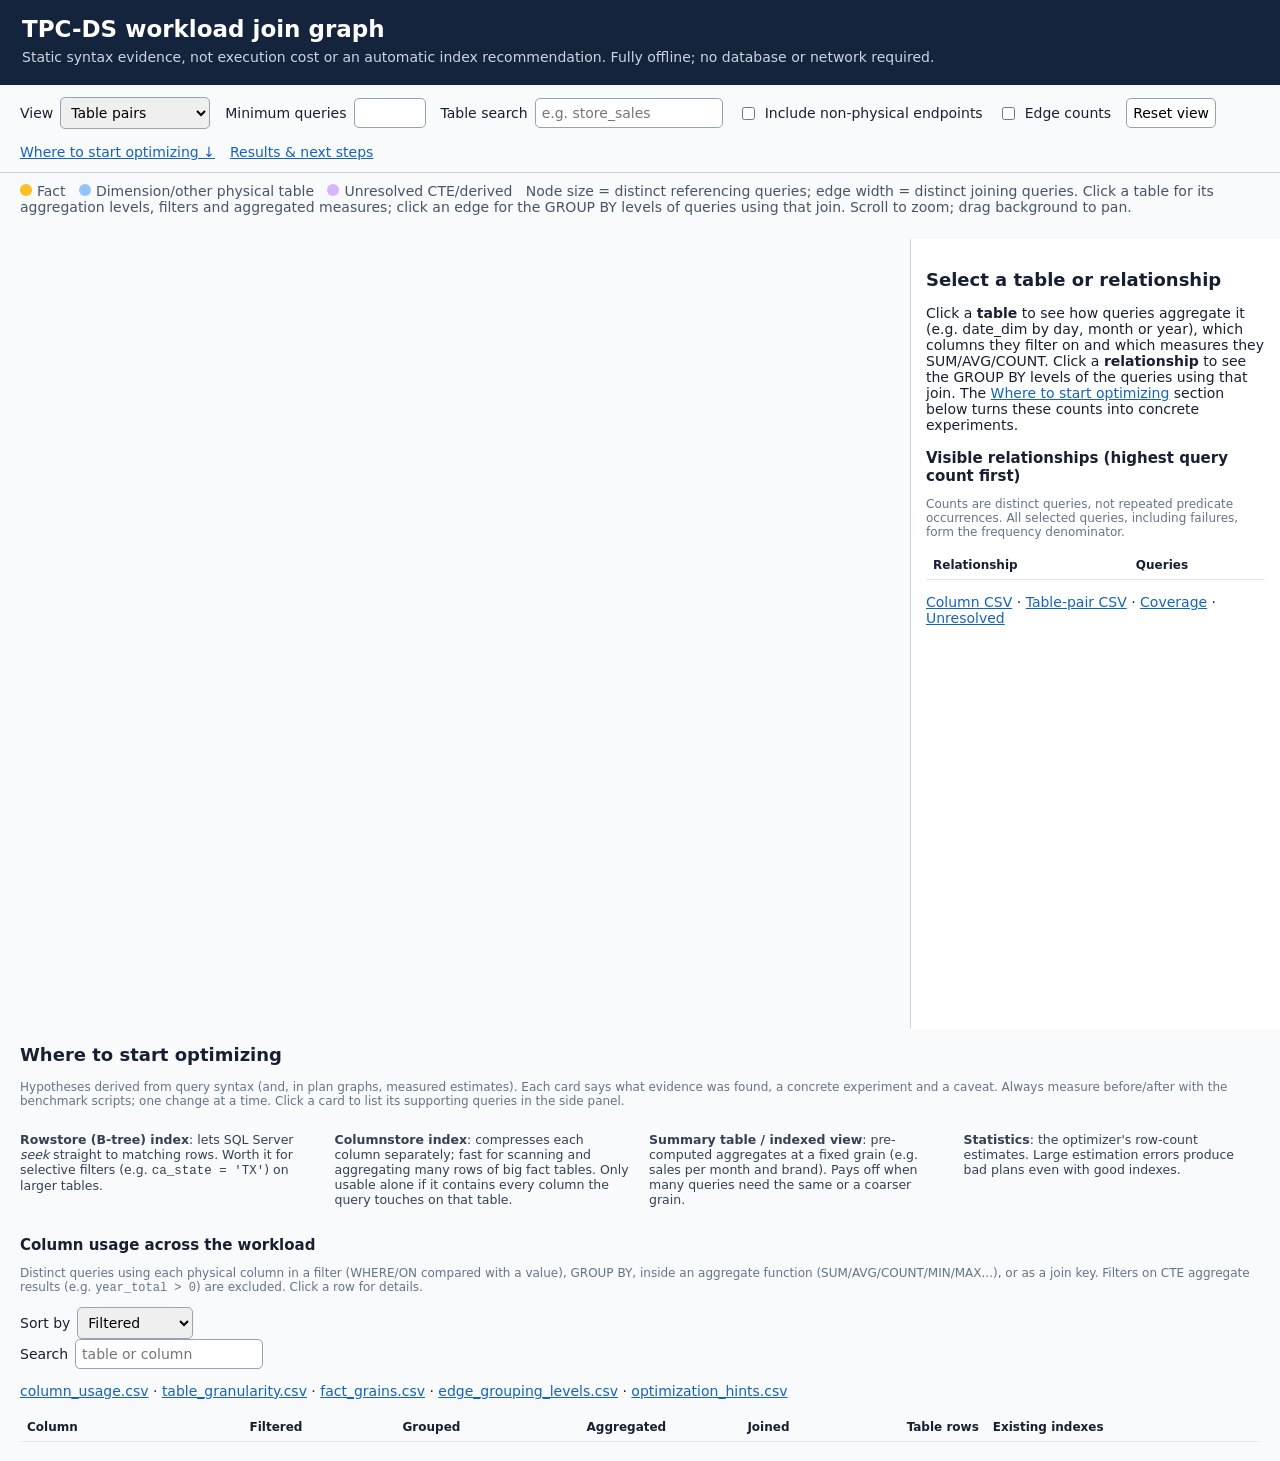
<file: tools/join_graph/graph.html>
<!doctype html>
<html lang="en">
<meta charset="utf-8">
<meta name="viewport" content="width=device-width,initial-scale=1">
<title>TPC-DS workload join graph</title>
<style>
*{box-sizing:border-box}[hidden]{display:none!important}body{margin:0;background:#f8fafc;color:#172033;font:14px system-ui,sans-serif}
header{padding:16px 22px;background:#14243c;color:white}h1{font-size:23px;margin:0 0 7px}
header p{margin:4px 0;color:#cbd5e1}a{color:#1463bd}
.toolbar{padding:12px 20px;display:flex;gap:15px;flex-wrap:wrap;align-items:center;border-bottom:1px solid #cbd5e1}
label{display:flex;gap:7px;align-items:center}input,select,button{font:inherit;padding:6px;border:1px solid #94a3b8;border-radius:5px}
input[type=number]{width:72px}button{cursor:pointer;background:white}
main{display:grid;grid-template-columns:minmax(480px,1fr) 370px;min-height:740px}
#graph{width:100%;height:790px;touch-action:none;cursor:grab}#graph:active{cursor:grabbing}
aside{padding:15px;border-left:1px solid #cbd5e1;overflow-wrap:anywhere;background:white;max-height:790px;overflow:auto}
h2{font-size:18px}h3{font-size:15px;margin:16px 0 6px}pre{white-space:pre-wrap;font-size:12px;background:#eef2f7;padding:10px}
.legend{padding:10px 20px;color:#475569}.dot{display:inline-block;width:12px;height:12px;border-radius:50%;margin-right:5px}
.edge{cursor:pointer;fill:none;stroke:#8095ad;opacity:.45;pointer-events:stroke}
.edge:hover,.edge.selected{stroke:#dc2626!important;opacity:1!important}
.node{cursor:pointer}.node:hover circle,.node:focus circle{stroke:#dc2626;stroke-width:4}
.node text{font:13px system-ui;paint-order:stroke;stroke:#f8fafc;stroke-width:4;pointer-events:none}
.node:focus{outline:none}.edge-label{font:11px system-ui;paint-order:stroke;stroke:#f8fafc;stroke-width:4;pointer-events:none}
table{border-collapse:collapse;width:100%;font-size:12px}th,td{padding:7px;border-bottom:1px solid #e2e8f0;text-align:left}
tbody tr{cursor:pointer}tbody tr:hover{background:#eff6ff}.note{color:#64748b;font-size:12px}
#query-analysis{padding:0 20px 20px}#query-analysis .query-scroll{max-height:340px;overflow:auto}
#status{padding:0 20px;font-weight:600}#query-links a{display:inline-block;margin:4px 8px 4px 0}
.bar-row{display:grid;grid-template-columns:minmax(0,1fr) 80px 30px;gap:6px;align-items:center;font-size:12px;margin:3px 0}
.bar{background:#e2e8f0;height:9px;border-radius:4px;overflow:hidden}.bar span{display:block;height:100%;background:#2563eb}
.tag{display:inline-block;font-size:11px;padding:1px 6px;border-radius:9px;background:#e0e7ff;margin:2px 4px 2px 0}
.tag.warn{background:#fef3c7}.tag.ok{background:#dcfce7}
#guide{padding:0 20px 20px}#guide .cards{display:grid;grid-template-columns:repeat(auto-fill,minmax(330px,1fr));gap:12px}
.card{background:white;border:1px solid #cbd5e1;border-left:5px solid #2563eb;border-radius:6px;padding:10px 12px}
.card.filter_index{border-left-color:#16a34a}.card.columnstore{border-left-color:#d97706}.card.summary{border-left-color:#7c3aed}
.card.skip,.card.statistics{border-left-color:#64748b}.card h4{margin:0 0 6px;font-size:14px}.card p{margin:5px 0;font-size:12.5px}
.glossary{display:grid;grid-template-columns:repeat(auto-fill,minmax(260px,1fr));gap:8px 18px;font-size:12.5px;color:#334155}
#column-usage .query-scroll{max-height:420px;overflow:auto}td.num,th.num{text-align:right}
@media(max-width:900px){main{display:block}aside{border-left:0;max-height:none}#graph{height:620px}}
</style>
<header>
  <h1>TPC-DS workload join graph</h1>
  <p id="coverage"></p>
  <p>Static syntax evidence, not execution cost or an automatic index recommendation. Fully offline; no database or network required.</p>
</header>
<section class="toolbar" aria-label="Graph filters">
  <label>View <select id="mode"><option value="pairs">Table pairs</option><option value="columns">Joined attributes</option></select></label>
  <label>Minimum queries <input id="minimum" type="number" min="0" value="__MINIMUM__"></label>
  <label>Table search <input id="search" type="search" placeholder="e.g. store_sales"></label>
  <label id="uncertain-control"><input id="uncertain" type="checkbox">Include non-physical endpoints</label>
  <label><input id="labels" type="checkbox">Edge counts</label>
  <label id="plan-sort-control" hidden>Rank by <select id="rank-mode"><option value="queries">Query count</option><option value="estimated">Max estimated output rows</option><option id="error-sort" value="error" hidden>Worst row estimate error</option></select></label>
  <button id="reset">Reset view</button>
  <a href="#guide">Where to start optimizing &darr;</a>
  <a href="README.md">Results &amp; next steps</a>
</section>
<div class="legend">
  <span class="dot" style="background:#fbbf24"></span>Fact
  &nbsp; <span class="dot" style="background:#93c5fd"></span>Dimension/other physical table
  &nbsp; <span class="dot" style="background:#d8b4fe"></span>Unresolved CTE/derived
  &nbsp; Node size = distinct referencing queries; edge width = distinct joining queries.
  Click a table for its aggregation levels, filters and aggregated measures; click an edge for the GROUP BY levels of queries using that join. Scroll to zoom; drag background to pan.
</div>
<p id="status" role="status"></p>
<main>
  <svg id="graph" viewBox="0 0 1200 900" aria-label="Interactive workload join graph">
    <g id="viewport"><g id="edges"></g><g id="nodes"></g></g>
  </svg>
  <aside>
    <section id="details" aria-live="polite">
      <h2>Select a table or relationship</h2>
      <p>Click a <b>table</b> to see how queries aggregate it (e.g. date_dim by day, month or year), which columns they filter on and which measures they SUM/AVG/COUNT. Click a <b>relationship</b> to see the GROUP BY levels of the queries using that join. The <a href="#guide">Where to start optimizing</a> section below turns these counts into concrete experiments.</p>
    </section>
    <h3 id="ranking-title">Visible relationships (highest query count first)</h3>
    <p class="note">Counts are distinct queries, not repeated predicate occurrences. All selected queries, including failures, form the frequency denominator.</p>
    <table><thead><tr><th>Relationship</th><th>Queries</th><th id="plan-rows-heading" hidden>Max est. rows</th><th id="actual-error-heading" hidden>Worst error</th></tr></thead><tbody id="ranking"></tbody></table>
    <p><a href="join_edges.csv">Column CSV</a> &middot; <a href="table_pair_edges.csv">Table-pair CSV</a>
      &middot; <a href="coverage_report.json">Coverage</a> &middot; <a href="unresolved_joins.csv">Unresolved</a></p>
    <p id="plan-downloads" hidden><a href="plan_edge_metrics.csv">Row-estimate metrics</a>
      &middot; <a href="join_operators.csv">All join operators</a></p>
  </aside>
</main>
<section id="guide">
  <h2>Where to start optimizing</h2>
  <p class="note">Hypotheses derived from query syntax (and, in plan graphs, measured estimates). Each card says what evidence was found, a concrete experiment and a caveat. Always measure before/after with the benchmark scripts; one change at a time. Click a card to list its supporting queries in the side panel.</p>
  <div class="glossary">
    <p><b>Rowstore (B-tree) index</b>: lets SQL Server <i>seek</i> straight to matching rows. Worth it for selective filters (e.g. <code>ca_state = 'TX'</code>) on larger tables.</p>
    <p><b>Columnstore index</b>: compresses each column separately; fast for scanning and aggregating many rows of big fact tables. Only usable alone if it contains every column the query touches on that table.</p>
    <p><b>Summary table / indexed view</b>: pre-computed aggregates at a fixed grain (e.g. sales per month and brand). Pays off when many queries need the same or a coarser grain.</p>
    <p><b>Statistics</b>: the optimizer's row-count estimates. Large estimation errors produce bad plans even with good indexes.</p>
  </div>
  <div class="cards" id="hint-cards"></div>
  <section id="column-usage">
    <h3>Column usage across the workload</h3>
    <p class="note">Distinct queries using each physical column in a filter (WHERE/ON compared with a value), GROUP BY, inside an aggregate function (SUM/AVG/COUNT/MIN/MAX...), or as a join key. Filters on CTE aggregate results (e.g. <code>year_total &gt; 0</code>) are excluded. Click a row for details.</p>
    <label>Sort by <select id="usage-sort"><option value="filter_query_count">Filtered</option><option value="group_by_query_count">Grouped</option><option value="aggregate_query_count">Aggregated</option><option value="join_query_count">Joined</option></select></label>
    <label>Search <input id="usage-search" type="search" placeholder="table or column"></label>
    <p><a href="column_usage.csv">column_usage.csv</a> &middot; <a href="table_granularity.csv">table_granularity.csv</a> &middot; <a href="fact_grains.csv">fact_grains.csv</a> &middot; <a href="edge_grouping_levels.csv">edge_grouping_levels.csv</a> &middot; <a href="optimization_hints.csv">optimization_hints.csv</a></p>
    <div class="query-scroll"><table><thead><tr><th>Column</th><th class="num">Filtered</th><th class="num">Grouped</th><th class="num">Aggregated</th><th class="num">Joined</th><th class="num">Table rows</th><th>Existing indexes</th></tr></thead><tbody id="usage-table"></tbody></table></div>
  </section>
</section>
<section id="query-analysis" hidden>
  <h2>Query runtime and estimation accuracy</h2>
  <p>One bounded diagnostic execution per query, not a repeated benchmark. Elapsed time and optimizer cost have different units and cannot be divided to obtain a meaningful cost error. Row errors compare estimates within the actual plan with measured output per invocation, including unmapped joins.</p>
  <label>Sort queries <select id="query-sort"><option value="error">Worst row estimate error</option><option value="elapsed">Measured server elapsed time</option><option value="query">Query ID</option></select></label>
  <p><a href="query_metrics.csv">Download query metrics</a> &middot; <a href="failures.csv">Failures and timeouts</a></p>
  <div class="query-scroll"><table><thead><tr><th>Query</th><th>Status</th><th>Estimated cost (optimizer units)</th><th>Actual elapsed ms</th><th>Worst join row error</th></tr></thead><tbody id="query-ranking"></tbody></table></div>
</section>
<script id="graph-data" type="application/json">__GRAPH_DATA__</script>
<script>
"use strict";
const data = JSON.parse(document.getElementById("graph-data").textContent);
const $ = id => document.getElementById(id);
const ns = "http://www.w3.org/2000/svg";
const fact = n => /(_sales|_returns)$/.test(n.table) || n.table.split(".").pop() === "inventory";
let selected = null, zoom = 1, panX = 0, panY = 0, dragging = null;
const c = data.coverage;
const actual = data.plan_evidence?.mode==="actual";
$("coverage").textContent = `${c.discovered_queries} selected queries | ${c.parsed_queries} parsed (${c.partial_queries} partial) | ${c.failed_queries} failed | ${c.physical_tables} physical tables | ${c.physical_column_relationships} physical attribute relationships | ${c.unresolved_records} unresolved records`;
if (data.plan_evidence) {
  $("plan-sort-control").hidden=false;
  $("plan-rows-heading").hidden=false;
  $("plan-downloads").hidden=false;
  $("uncertain-control").hidden=true;
  document.title = `Estimated plan join graph - ${data.plan_evidence.database}`;
  document.querySelector("h1").textContent = `Estimated plan join graph: ${data.plan_evidence.database}`;
  document.querySelector("header p:last-child").textContent = `SHOWPLAN_XML estimates only; workload queries were not executed. ${c.join_operator_count} join operators, ${c.unmapped_join_operator_count} without mapped physical-column pairs. Click edges for strategies and estimated rows.`;
  if(actual){
    $("query-analysis").hidden=false;$("error-sort").hidden=false;$("actual-error-heading").hidden=false;
    document.title=`Actual plan join graph - ${data.plan_evidence.database}`;
    document.querySelector("h1").textContent=`Actual plan join graph: ${data.plan_evidence.database}`;
    document.querySelector("header p:last-child").textContent=`SELECTs executed once with deadlines. ${c.timed_out_queries} timed out; failures have no actual plan. Click edges for row estimate deviations, then inspect query runtime below.`;
    $("rank-mode").value="error";
  }
}
const number=v=>v===null||v===undefined?"unavailable":Number(v).toLocaleString(undefined,{maximumFractionDigits:3});
function errorText(factor,unbounded){return unbounded?"unbounded (zero vs nonzero)":factor===null||factor===undefined?"unavailable":`${number(factor)}×`;}
function element(tag, attrs, parent, text) {
  const e = document.createElementNS(ns, tag);
  for (const [k,v] of Object.entries(attrs)) e.setAttribute(k,v);
  if (text !== undefined) e.textContent = text;
  parent.appendChild(e);
  return e;
}
function text(tag, content, parent=$("details")) {
  const e = document.createElement(tag); e.textContent=content; parent.appendChild(e); return e;
}
function bars(rows) {
  const box=document.createElement("div"), max=Math.max(1,...rows.map(r=>r.count));
  for(const r of rows){
    const row=document.createElement("div");row.className="bar-row";row.title=r.title||r.label;
    const label=document.createElement("span");label.textContent=r.label;
    const track=document.createElement("span");track.className="bar";
    const fill=document.createElement("span");fill.style.width=`${100*r.count/max}%`;track.appendChild(fill);
    const n=document.createElement("span");n.textContent=r.count;row.append(label,track,n);box.appendChild(row);
  }
  $("details").appendChild(box);
}
function note(content){text("p",content).className="note";}
const usageRows=data.column_usage||[], tableUsage=data.table_usage||{}, hints=data.optimization_hints||[];
const indexText=r=>r.existing_indexes.length?r.existing_indexes.join("; "):"none";
function columnBars(columns,field){
  bars(columns.map(c=>{const r=usageRows.find(u=>u.table===c.table&&u.column===c.column)||{};
    return {label:c.column,count:c.query_count,title:`${c.column}: ${c.query_count} queries; existing indexes: ${r.existing_indexes?indexText(r):"unknown"}`};}));
}
function hintsFor(table){
  const own=hints.filter(h=>h.table===table);
  if(!own.length)return;
  text("h3","What this suggests");
  for(const h of own){const p=text("p",`${h.title}: ${h.action}`);p.title=`${h.evidence}\nCaveat: ${h.caveat}`;}
  note("Hover a suggestion for its evidence and caveat. Full list in 'Where to start optimizing' below.");
}
function queryLinks(ids) {
  text("h3", `Supporting queries (${ids.length})`);
  const container = document.createElement("div"); container.id="query-links";
  for (const id of ids) {
    const a = document.createElement("a"); a.textContent=id;
    a.href=data.query_reports[id]; a.target="_blank"; a.rel="noopener";
    container.appendChild(a);
    if (data.plan_evidence) {
      for (const [i,path] of data.plan_evidence.plan_files[id].entries()) {
        const plan=document.createElement("a");plan.href=path;plan.textContent=`[XML ${i+1}]`;
        plan.target="_blank";plan.rel="noopener";container.appendChild(plan);
      }
    }
  }
  $("details").appendChild(container);
}
function showEdge(edge) {
  selected = edge.edge_id;
  $("details").replaceChildren();
  text("h2", `${edge.left_table} -- ${edge.right_table}`);
  text("p", `${edge.query_count} distinct queries (${(100*edge.query_frequency).toFixed(1)}%); ${edge.occurrence_count} predicate occurrences`);
  text("pre", edge.joined_columns ? edge.joined_columns.join("\n") : edge.label);
  text("p", `Join types (occurrences): ${JSON.stringify(edge.join_type_summary)}. Resolution: ${edge.resolution_status}. Self-join: ${edge.self_join}.`);
  if (edge.conditional_occurrence_count) text("p", `${edge.conditional_occurrence_count} occurrences under OR/NOT: relationships are syntactic, not guaranteed to hold for every row.`);
  if (edge.grouping_levels) {
    text("h3","Aggregation levels of queries using this join");
    note("Each line is one GROUP BY clause, translated to a level per table (e.g. date_dim: year). Counts are distinct queries; a query with several GROUP BYs (CTEs, UNION branches) counts once per distinct level.");
    if(edge.grouping_levels.length)bars(edge.grouping_levels.map(g=>({label:g.signature,count:g.query_count,title:`${g.signature}\n${g.query_ids.join(", ")}`})));
    else text("p","No GROUP BY in the supporting queries.");
    if(edge.no_group_by_query_count)text("p",`${edge.no_group_by_query_count} supporting queries have no GROUP BY (detail rows or a single global aggregate).`);
    for(const [table,levels] of Object.entries(edge.endpoint_group_levels||{})){
      if(!levels.length)continue;
      text("p",`${table} grouped at: ${levels.map(l=>`${l.level} (${l.query_count})`).join(", ")}`);
    }
  }
  if (edge.plan_metrics) {
    const m=edge.plan_metrics;
    text("h3","Estimated join-operator output rows");
    text("p",`Min ${number(m.estimated_rows_min)} / max ${number(m.estimated_rows_max)} / avg ${number(m.estimated_rows_avg)} across ${m.operator_count} unique operators.`);
    text("p",`Strategies: ${JSON.stringify(m.physical_operator_summary)}.`);
    text("p","These are optimizer output estimates for whole operators, possibly joining intermediate results. They are not actual rows, pairwise selectivity or repeated execution samples. Multiple attribute edges may share one operator.");
    text("h3","Operator evidence IDs");
    text("pre",m.operator_ids.join("\n"));
    if(actual){
      text("h3","Measured rows versus estimates");
      text("p",`Actual output per invocation min ${number(m.actual_rows_per_execution_min)} / max ${number(m.actual_rows_per_execution_max)} / avg ${number(m.actual_rows_per_execution_avg)}.`);
      text("p",`Worst row estimate error: ${errorText(m.row_error_factor_max,m.row_error_unbounded_count>0)}. ${m.executed_operator_count||0} executed operators; ${m.not_executed_operator_count||0} unexecuted branches; ${m.underestimated_operator_count||0} underestimated, ${m.overestimated_operator_count||0} overestimated.`);
      text("p","Compare individual operator actual/estimate pairs in the query report, not ratios of aggregated averages. Zero-execution branches are excluded. Estimates and actuals come from the same executed plan, not a historical NodeId match.");
      text("h3","Supporting query runtime");
      for(const q of data.query_metrics.filter(q=>edge.query_ids.includes(q.query_id))){
        text("p",`${q.query_id}: ${number(q.actual_elapsed_ms)} ms server elapsed; estimated cost ${number(q.estimated_cost)} optimizer units. Query-wide worst join error ${errorText(q.worst_row_error_factor,q.worst_row_error_unbounded)}.`);
      }
    }
  }
  if (edge.resolution_status !== "exact") text("p","Non-physical endpoints are query-local CTE/derived names. Do not use these names as physical index targets.");
  queryLinks(edge.query_ids);
  draw();
}
function showNode(node) {
  $("details").replaceChildren();
  text("h2",node.table);
  const u=tableUsage[node.table];
  text("p",`${node.reference_type}${u?`, ${u.fact_table?"fact":"dimension"} table`:""}${u&&u.table_rows!=null?`, ${number(u.table_rows)} rows`:""}; ${node.query_count} referencing queries; ${node.join_query_count} joining queries; ${node.degree} distinct neighbors.`);
  if(u){
    text("h3","Aggregation granularity (GROUP BY)");
    if(u.group_level_summary.length){
      bars(u.group_level_summary.map(l=>({label:l.level,count:l.query_count,title:l.query_ids.join(", ")})));
      note("Finest level each query groups this table by. Exact column combinations:");
      bars(u.group_levels.map(l=>({label:`${l.level}: ${l.columns.join(", ")}`,count:l.query_count,title:l.query_ids.join(", ")})));
    } else text("p","No query groups by columns of this table.");
    text("p",`${u.not_grouped_by_table_query_count} other queries aggregate across this table (they GROUP BY other tables only); ${u.no_group_by_query_count} have no GROUP BY.`);
    if(u.filter_level_summary.length){
      text("h3","Filter granularity (WHERE / ON with a value)");
      bars(u.filter_level_summary.map(l=>({label:l.level,count:l.query_count,title:l.query_ids.join(", ")})));
      note("A pre-aggregated summary must keep filter columns too: a query filtering by month cannot use a yearly summary.");
    }
    if(u.top_filter_columns.length){text("h3","Most filtered columns (index candidates)");columnBars(u.top_filter_columns.map(c=>({...c,table:node.table})));}
    if(u.top_aggregated_columns.length){text("h3","Most aggregated columns (SUM/AVG/COUNT/...)");columnBars(u.top_aggregated_columns.map(c=>({...c,table:node.table})));}
    if(u.top_join_columns.length){text("h3","Join columns");columnBars(u.top_join_columns.map(c=>({...c,table:node.table})));}
    const fg=(data.fact_grains||[]).find(f=>f.table===node.table);
    if(fg){
      text("h3","Dimension levels needed by queries on this fact");
      note("GROUP BY plus filter columns of each directly joined dimension. 'join only' = the dimension is joined but neither grouped nor filtered.");
      bars(fg.dimension_levels.slice(0,15).map(d=>({label:`${d.dimension}: ${d.level}`,count:d.query_count,title:d.query_ids.join(", ")})));
      text("p","Most common complete grains:");
      bars(fg.top_signatures.slice(0,6).map(g=>({label:g.signature,count:g.query_count,title:g.query_ids.join(", ")})));
    }
    text("h3","Existing indexes");
    if(u.existing_indexes.length)for(const i of u.existing_indexes)text("p",`${i.name} (${i.kind}; ${i.source}): ${i.keys.length?`keys ${i.keys.join(", ")}`:""}${i.include.length?` ${i.keys.length?"include":"columns"} ${i.include.join(", ")}`:""}`);
    else text("p","None known (schema primary keys and the indexing script).");
    hintsFor(node.table);
  }
  queryLinks(data.query_table_references.filter(r=>r.table===node.table).map(r=>r.query_id));
}
function showColumn(r){
  $("details").replaceChildren();
  text("h2",`${r.table}.${r.column}`);
  text("p",`${r.fact_table?"Fact":"Dimension"} table${r.table_rows!=null?` with ${number(r.table_rows)} rows`:""}.${r.hierarchy_level?` Hierarchy level: ${r.hierarchy_level}.`:""} Existing indexes: ${indexText(r)}.`);
  const roles=[["Filtered",r.filter_query_ids,Object.entries(r.filter_kinds).map(([k,v])=>`${k.replace("_"," ")} ×${v}`).join(", ")],
    ["Grouped",r.group_by_query_ids,""],["Aggregated",r.aggregate_query_ids,Object.entries(r.aggregate_functions).map(([k,v])=>`${k.toUpperCase()} ×${v}`).join(", ")],["Joined",r.join_query_ids,""]];
  for(const [name,ids,detail] of roles){
    if(!ids.length)continue;
    text("h3",`${name} in ${ids.length} queries${detail?` (${detail})`:""}`);
    const container=document.createElement("div");
    for(const id of ids){const a=document.createElement("a");a.textContent=id;a.href=data.query_reports[id];a.target="_blank";a.rel="noopener";a.style.marginRight="8px";container.appendChild(a);}
    $("details").appendChild(container);
  }
  $("details").scrollIntoView({block:"nearest"});
}
function drawHints(){
  $("hint-cards").replaceChildren();
  for(const h of hints){
    const card=document.createElement("div");card.className=`card ${h.kind}`;
    text("h4",h.title,card);text("p",h.evidence,card);
    const t=text("p","",card);const b=document.createElement("b");b.textContent="Try: ";t.append(b,h.action);
    const c=text("p","",card);c.className="note";c.textContent=`Caveat: ${h.caveat}`;
    if(h.query_ids.length){
      card.style.cursor="pointer";card.title="Show supporting queries";
      card.addEventListener("click",()=>{$("details").replaceChildren();text("h2",h.title);text("p",h.evidence);text("p",`Try: ${h.action}`);queryLinks(h.query_ids);$("details").scrollIntoView({block:"nearest"});});
    }
    $("hint-cards").appendChild(card);
  }
}
function drawUsage(){
  const field=$("usage-sort").value, search=$("usage-search").value.toLowerCase().trim();
  $("usage-table").replaceChildren();
  const rows=usageRows.filter(r=>!search||`${r.table}.${r.column}`.includes(search))
    .sort((a,b)=>b[field]-a[field]||`${a.table}.${a.column}`.localeCompare(`${b.table}.${b.column}`));
  for(const r of rows){
    const tr=document.createElement("tr");
    text("td",`${r.table}.${r.column}`,tr);
    for(const k of ["filter_query_count","group_by_query_count","aggregate_query_count","join_query_count"])text("td",r[k]||"",tr).className="num";
    text("td",r.table_rows==null?"?":number(r.table_rows),tr).className="num";
    text("td",r.existing_indexes.join("; "),tr);
    tr.addEventListener("click",()=>showColumn(r));$("usage-table").appendChild(tr);
  }
}
$("usage-sort").addEventListener("input",drawUsage);$("usage-search").addEventListener("input",drawUsage);
drawHints();drawUsage();
function draw() {
  const minimum = Math.max(0,Number($("minimum").value)||0);
  const search = $("search").value.toLowerCase().trim(), uncertain=$("uncertain").checked;
  const source = $("mode").value==="pairs" ? data.table_pairs : data.edges;
  const edges = source.filter(e => e.query_count>=minimum && (uncertain || e.resolution_status==="exact")
    && (!search || e.left_table.toLowerCase().includes(search) || e.right_table.toLowerCase().includes(search)));
  const incident = new Set(edges.flatMap(e=>[e.left_table,e.right_table]));
  const nodes = data.nodes.filter(n => (uncertain || n.reference_type==="physical")
    && (!search || incident.has(n.table) || n.table.toLowerCase().includes(search)));
  const positions = new Map();
  const rings = [nodes.filter(n=>n.reference_type==="physical" && fact(n)),
    nodes.filter(n=>n.reference_type==="physical" && !fact(n)), nodes.filter(n=>n.reference_type!=="physical")];
  rings.forEach((ring,index)=>ring.forEach((node,i)=>{
    const angle=2*Math.PI*i/ring.length-Math.PI/2, radius=[190,350,420][index];
    positions.set(node.table, [600+radius*Math.cos(angle),450+radius*Math.sin(angle)]);
  }));
  $("edges").replaceChildren(); $("nodes").replaceChildren(); $("ranking").replaceChildren();
  const parallel = new Map();
  for (const edge of edges) {
    const [x1,y1]=positions.get(edge.left_table), [x2,y2]=positions.get(edge.right_table);
    const key=JSON.stringify([edge.left_table,edge.right_table]), index=parallel.get(key)||0;
    parallel.set(key,index+1);
    const dx=x2-x1,dy=y2-y1,length=Math.hypot(dx,dy)||1, offset=index*26;
    const mx=(x1+x2)/2-dy/length*offset, my=(y1+y2)/2+dx/length*offset;
    const path=edge.self_join ? `M${x1-10},${y1} C${x1-120-index*15},${y1-140} ${x1+120+index*15},${y1-140} ${x1+10},${y1}`
      : `M${x1},${y1} Q${mx},${my} ${x2},${y2}`;
    const e=element("path",{d:path,class:`edge${selected===edge.edge_id?" selected":""}`,
      "stroke-width":1+Math.sqrt(edge.query_count), "data-edge-id":edge.edge_id,
      ...(edge.resolution_status!=="exact"?{"stroke-dasharray":"7 5"}:{})},$("edges"));
    const metrics=edge.plan_metrics ? `\nEstimated output rows min/max/avg: ${edge.plan_metrics.estimated_rows_min} / ${edge.plan_metrics.estimated_rows_max} / ${edge.plan_metrics.estimated_rows_avg}\nStrategies: ${JSON.stringify(edge.plan_metrics.physical_operator_summary)}` : "";
    element("title",{},e,`${edge.joined_columns ? edge.joined_columns.join("\n") : edge.label}\n${edge.query_count} distinct queries; ${edge.occurrence_count} occurrences\n${JSON.stringify(edge.join_type_summary)}${metrics}\nExamples: ${edge.example_query_ids.join(", ")}`);
    e.addEventListener("click",()=>showEdge(edge));
    if($("labels").checked) element("text",{x:mx,y:my,class:"edge-label"},$("edges"),edge.query_count);
  }
  for (const node of nodes) {
    const [x,y]=positions.get(node.table), radius=12+1.8*Math.sqrt(node.query_count);
    const group=element("g",{class:"node",transform:`translate(${x},${y})`,tabindex:0,
      role:"button","aria-label":`${node.table}: ${node.query_count} queries`,"data-table":node.table},$("nodes"));
    const fill=node.reference_type!=="physical"?"#d8b4fe":fact(node)?"#fbbf24":"#93c5fd";
    element("circle",{r:radius,fill,stroke:"#334155","stroke-width":1.5},group);
    element("title",{},group,`${node.table}\n${node.query_count} referencing queries; ${node.join_query_count} joining queries\n${node.join_occurrence_count} join occurrences; degree ${node.degree}`);
    const shortName=node.table.startsWith("@") ? node.table.slice(node.table.lastIndexOf(":")+1) : node.table;
    element("text",{y:radius+16,"text-anchor":"middle"},group,shortName);
    group.addEventListener("click",()=>showNode(node));
    group.addEventListener("keydown",event=>{if(event.key==="Enter")showNode(node);});
  }
  const rankValue=e=>actual && $("rank-mode").value==="error"
    ? (e.plan_metrics.row_error_unbounded_count ? Number.POSITIVE_INFINITY : e.plan_metrics.row_error_factor_max ?? -1)
    : data.plan_evidence && $("rank-mode").value==="estimated" ? (e.plan_metrics.estimated_rows_max ?? -1) : e.query_count;
  $("ranking-title").textContent=actual && $("rank-mode").value==="error"
    ? "Visible relationships (worst row estimate error first)" : data.plan_evidence && $("rank-mode").value==="estimated"
      ? "Visible relationships (highest max estimated rows first)" : "Visible relationships (highest query count first)";
  for (const edge of [...edges].sort((a,b)=>(rankValue(b)>rankValue(a)?1:rankValue(b)<rankValue(a)?-1:0) || a.edge_id.localeCompare(b.edge_id))) {
    const tr=document.createElement("tr");
    const name=text("td",edge.label || `${edge.left_table} -- ${edge.right_table}`,tr);
    name.title=edge.joined_columns ? edge.joined_columns.join("\n") : edge.label;
    text("td",String(edge.query_count),tr);
    if(data.plan_evidence)text("td",edge.plan_metrics.estimated_rows_max===null?"n/a":
      Number(edge.plan_metrics.estimated_rows_max).toLocaleString(undefined,{maximumFractionDigits:1}),tr);
    if(actual)text("td",errorText(edge.plan_metrics.row_error_factor_max,edge.plan_metrics.row_error_unbounded_count>0),tr);
    tr.addEventListener("click",()=>showEdge(edge)); $("ranking").appendChild(tr);
  }
  $("status").textContent=`Showing ${nodes.length} nodes and ${edges.length} ${$("mode").value==="pairs"?"table-pair":"column-level"} edges at minimum ${minimum} queries. CSV/JSON/DOT retain the complete unfiltered data.`;
}
function transform() {$("viewport").setAttribute("transform",`translate(${panX},${panY}) scale(${zoom})`);}
function point(event) {
  const p=$("graph").createSVGPoint();p.x=event.clientX;p.y=event.clientY;
  return p.matrixTransform($("graph").getScreenCTM().inverse());
}
$("graph").addEventListener("wheel",event=>{
  event.preventDefault();
  const p=point(event),next=Math.min(5,Math.max(.3,zoom*(event.deltaY<0?1.12:.89)));
  panX=p.x-(p.x-panX)*next/zoom;panY=p.y-(p.y-panY)*next/zoom;zoom=next;transform();
},{passive:false});
$("graph").addEventListener("pointerdown",event=>{
  if(event.target.closest(".node,.edge"))return;
  dragging=point(event);$("graph").setPointerCapture(event.pointerId);
});
$("graph").addEventListener("pointermove",event=>{
  if(!dragging)return;
  const p=point(event);panX+=p.x-dragging.x;panY+=p.y-dragging.y;dragging=p;transform();
});
for(const event of ["pointerup","pointercancel"])$("graph").addEventListener(event,()=>dragging=null);
for(const id of ["minimum","search","mode","uncertain","labels","rank-mode"])$(id).addEventListener("input",draw);
$("reset").addEventListener("click",()=>{zoom=1;panX=panY=0;transform();});
function drawQueries(){
  if(!actual)return;
  $("query-ranking").replaceChildren();
  const value=q=>$("query-sort").value==="elapsed" ? q.actual_elapsed_ms ?? -1
    : q.worst_row_error_unbounded ? Number.POSITIVE_INFINITY : q.worst_row_error_factor ?? -1;
  const queries=[...data.query_metrics].sort((a,b)=>($("query-sort").value==="query"?0:
    value(a)>value(b)?-1:value(a)<value(b)?1:0)||a.query_id.localeCompare(b.query_id));
  for(const q of queries){
    const tr=document.createElement("tr");
    text("td",q.query_id,tr);text("td",q.failure_kind||q.status,tr);
    text("td",number(q.estimated_cost),tr);text("td",number(q.actual_elapsed_ms),tr);
    text("td",errorText(q.worst_row_error_factor,q.worst_row_error_unbounded),tr);
    tr.addEventListener("click",()=>{
      $("details").replaceChildren();text("h2",q.query_id);
      text("p",`Status: ${q.failure_kind||q.status}. Server elapsed ${number(q.actual_elapsed_ms)} ms; CPU ${number(q.actual_cpu_ms)} ms. Client elapsed ${number(q.client_elapsed_ms)} ms (includes overhead).`);
      text("p",`Estimated cost: ${number(q.estimated_cost)} optimizer units; no comparable actual cost unit is supplied by SQL Server.`);
      text("p",`Worst join error: ${errorText(q.worst_row_error_factor,q.worst_row_error_unbounded)}; signed deviation ${number(q.worst_row_deviation_pct)}%; ${q.worst_row_deviation_direction||"no complete runtime evidence"}.`);
      if(q.worst_operator_id)text("pre",q.worst_operator_id);
      if(q.error)text("pre",q.error);
      queryLinks([q.query_id]);$("details").scrollIntoView({block:"nearest"});
    });
    $("query-ranking").appendChild(tr);
  }
}
$("query-sort").addEventListener("input",drawQueries);
drawQueries();
draw();
</script>
</html>
</file>
